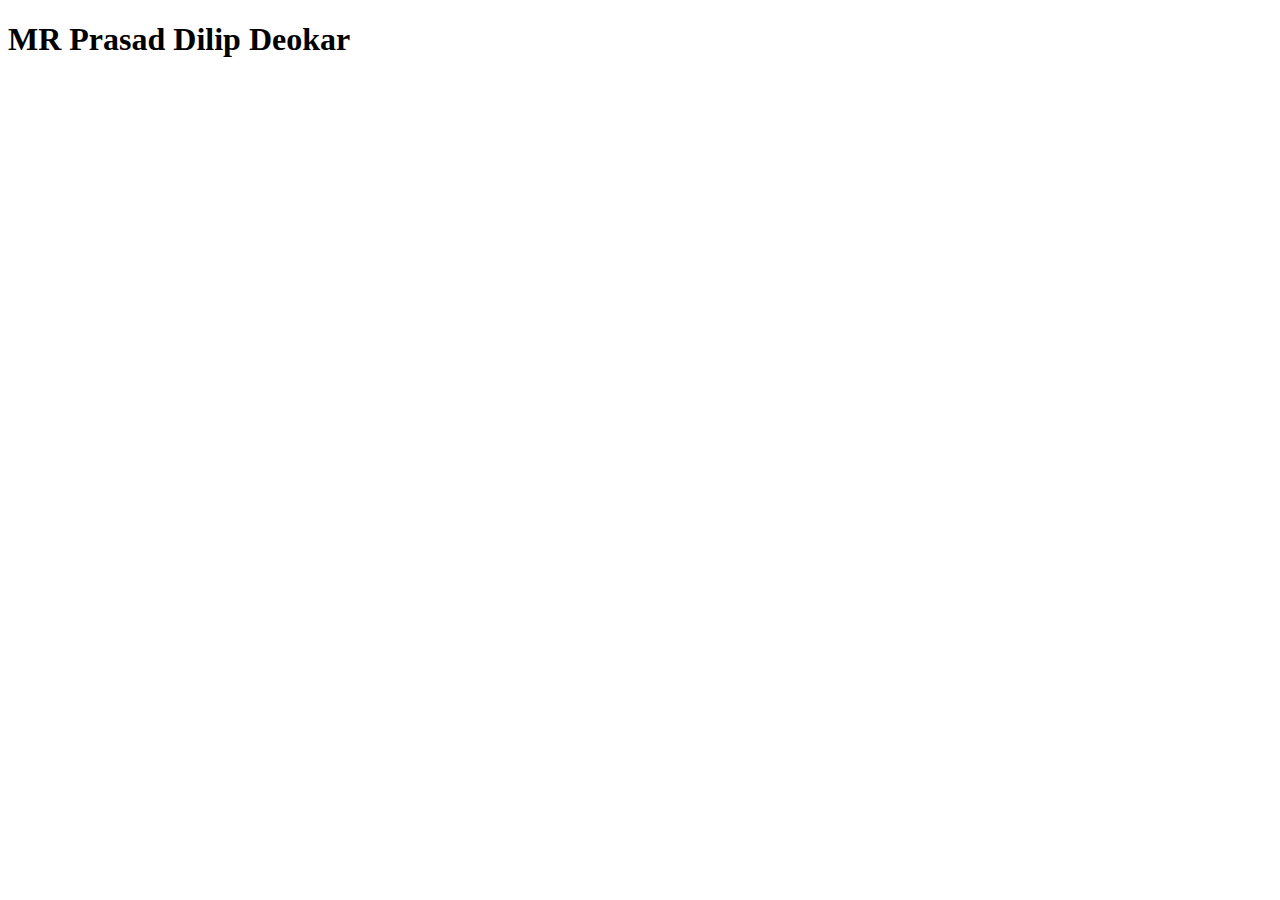
<file: index.html>
<!DOCTYPE html>
<html lang="en">
<head>
    <meta charset="UTF-8">
    <meta name="viewport" content="width=device-width, initial-scale=1.0">
    <title>FirstCommit</title>
</head>
<body>
    <h1>MR Prasad Dilip Deokar</h1>
</body>
</html>
</file>
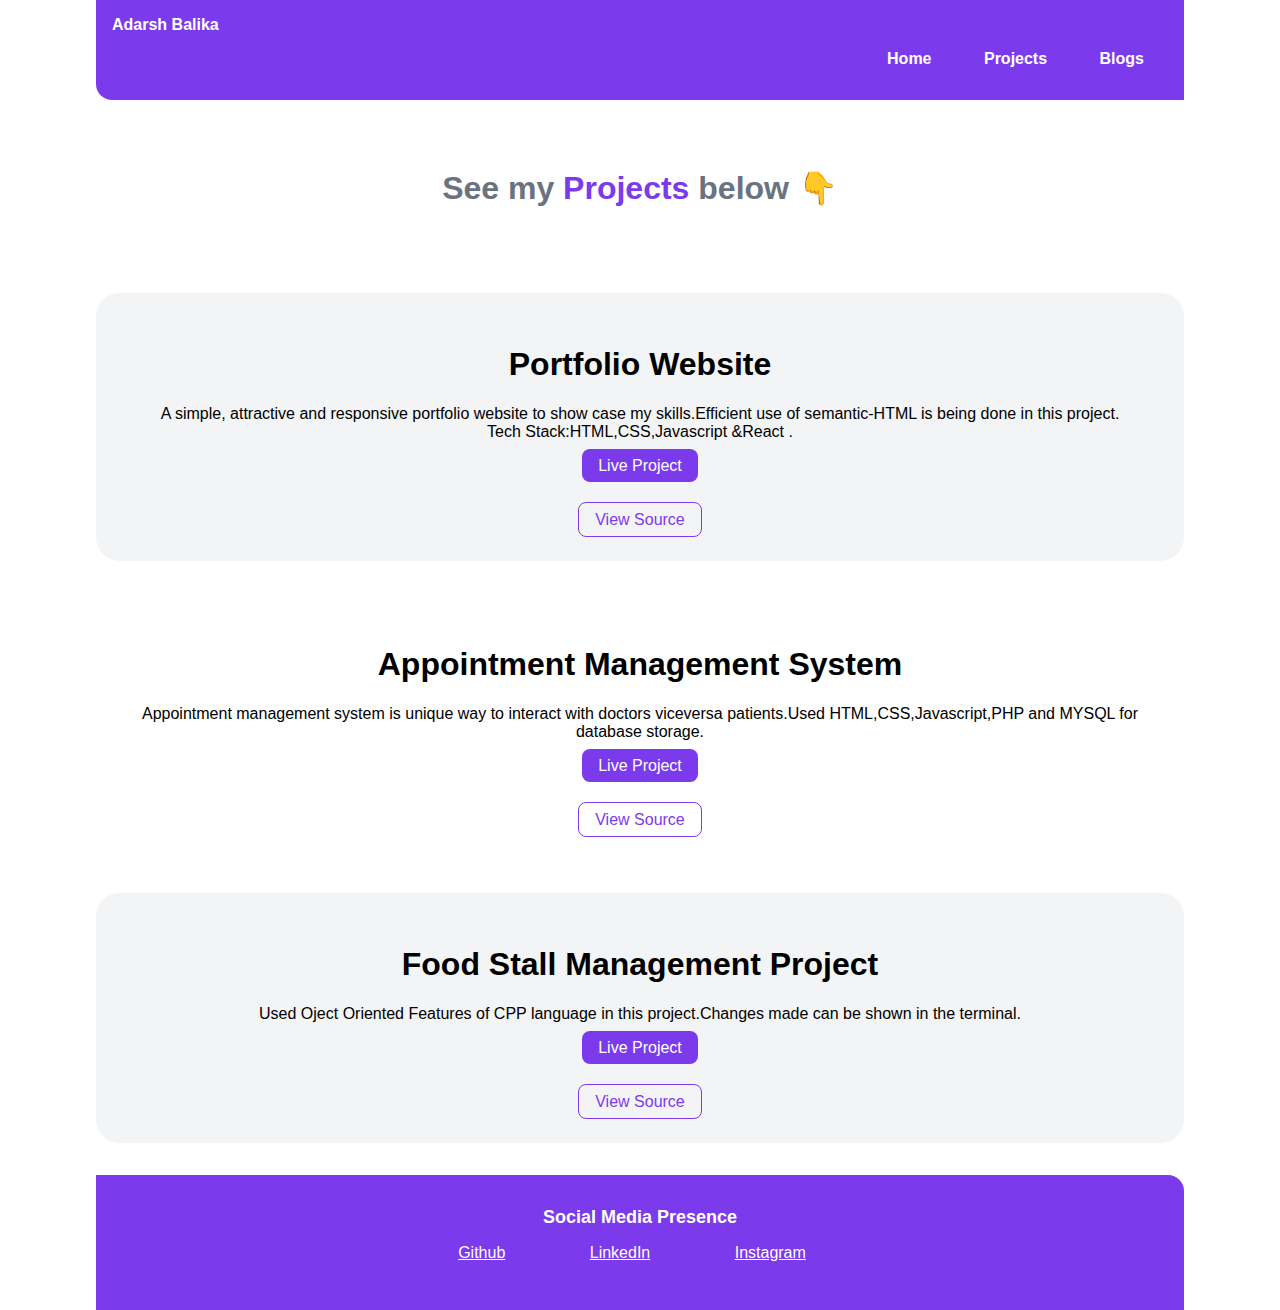
<file: projects.html>
<!DOCTYPE html>
<html lang="en">
<head>
    <meta charset="UTF-8">
    <meta name="viewport" content="width=device-width, initial-scale=1.0">
    <title>MyProjects</title>
    <link rel="stylesheet" href="styles.css">

    
</head>
<body>
    <nav class="navigation">

        <div class="nav-brand"> Adarsh Balika</div>
       
        <ul class="list-non-bullet nav-pills">
            <li class="list-item-inline">
                <a class="link link-active" href="/">Home</a> 
            </li>
            <li class="list-item-inline">
                <a class="link link-active" href="projects.html" target="_blank">Projects</a> 
            </li>
            <li class="list-item-inline">
                <a class="link link-active" href="/">Blogs</a> 
            </li>
        </ul>
    </nav>

    <header class="hero">
        <!-- <img class="hero-img" src="Images/logo1.png" /> -->
        <h1 class="hero-heading">
           See my <span class="heading-inverted">Projects</span> below <span>&#x1F447;</span></span>
        </h1>
        
  
    </header>

    <section class="section-ow">
        <div class="container container-center">
            <h1>Portfolio Website</h2>
            <p>
                A simple, attractive and responsive portfolio website to show case my skills.Efficient use of semantic-HTML is being done in this project.<br>
                Tech Stack:HTML,CSS,Javascript &React .
            </p>
            <a class="link primary-link" href="/">Live Project</a>
            <br><br><br>
            <a class="link secondary-link" href="/">View Source</Source></a>
        </div>
    </section>



    <section class="section">
        <div class="container container-center">
            <h1>Appointment Management System</h2>
            <p>
                Appointment management system is unique way to interact with doctors viceversa patients.Used HTML,CSS,Javascript,PHP and MYSQL for database storage.
            </p>
            <a class="link primary-link" href="/">Live Project</a>
            <br><br><br>
            <a class="link secondary-link" href="/">View Source</Source></a>
        
        </div>
    </section>

    <section class="section-ow">
        <div class="container container-center">
            <h1>Food Stall Management Project</h2>
            <p>
                Used Oject Oriented Features of CPP language in this project.Changes made can be shown in the terminal.
            </p>
            <a class="link primary-link" href="/">Live Project</a>
            <br><br><br>
            <a class="link secondary-link" href="/">View Source</Source></a>

        </div>
    </section>

    


    <footer class="footer">
        <div class="footer-header"><strong>Social Media Presence</strong></div>
        <ul class="list-non-bullet ">
            <li class="footer-list">
                <a class="link-footer" href="/">Github</a>
            </li>
            <li class="footer-list">
                <a class="link-footer" href="/">LinkedIn</a>
            </li>
            <li class="footer-list">
                <a class="link-footer" href="/">Instagram</a>
            </li>
        </ul>
    </footer>
    
</body>
</html>
</file>
<file: styles.css>
.link{
    text-decoration: none;
    padding: 0.5rem 1rem;
    /* background-color: var(--primary-color) */
}
.primary-link{
    background-color: var(--primary-color);
    border-radius: 0.5rem;
    color:white;
}
.secondary-link{
    color: var(--primary-color);
    border-radius: 0.5rem;
    border: 1px solid var(--primary-color);
    
}
hr{
    margin: 3rem 0rem;
    text-decoration: none;
}









@import url("https://fonts.googleapis.com/css2?family=Montserrat:wght@400;700&display=swap");

body{
    font-family: "Montserrat", sans-serif;
    margin:0px auto;
    max-width: 85%;
    width: 100%;


}

:root{
    
    --primary-color: #7c3aed;
    --off-white: #f3f4f6;
    --dark-gray: #6b7280;
}
/* Navuagtion */

.navigation{
    background-color: var(--primary-color);
    color: white;
    padding: 1rem;
    border-bottom-left-radius: 1rem;

}
.navigation .link{
    color:white;
}

.navigation .list-non-bullet.nav-pills{
    text-align: right;
}
.nav-brand{
    font-weight: bold;
    /* padding:1rem 0.5rem */
}
.navigation .link-active{
    font-weight: bold;
}
 

/* List */
.list-non-bullet{
    color: white;
    list-style: none;
    padding-inline-start: 0px;
    
}
.list-item-inline{
    display: inline;
    padding: 0rem 0.5rem;
}


/* Header (umage and heading) */
.hero{
    padding: 2rem;
    /* padding-top: 5rem; */
}

.hero .hero-img{
    max-width: 80%;
    width: 550px;
    display: block;
    margin: auto;
}
.hero .hero-heading{
    text-align: center;
    padding-top: 1rem;
    color: var(--dark-gray);
}
.hero .hero-heading .heading-inverted{
    color:var(--primary-color)
}   

/* Section of technology projects etc */
section{
    padding: 2rem;  
    margin:2rem 0;
    border-radius: 1.5rem;
    text-align: center;

}
.section h1{
    text-align: center;
}
.section-ow{
    background-color: var(--off-white);
}

/* Footer */
.footer{
    background-color: var(--primary-color);
    text-align: center;
    /* margin-bottom: 0rem; */
    border-top-right-radius: 1rem;
    padding: 2rem 1rem ;
    color: white;
    
}

.footer .footer-header{
    /* text-align: center; */
    /* color: white; */
    font-weight: bold;
    font-size: large;
}
/* .social-links{
    text-align: center;
} */
.footer-list{
    display: inline;
    text-align: center;
    list-style: none;
    padding:0rem 1rem;
    padding-inline-start: 0px;
    
    
    
}
.footer .link-footer{
    color: white;
     font: weight 300px; 
     padding: 0rem 2rem;

}
</file>
